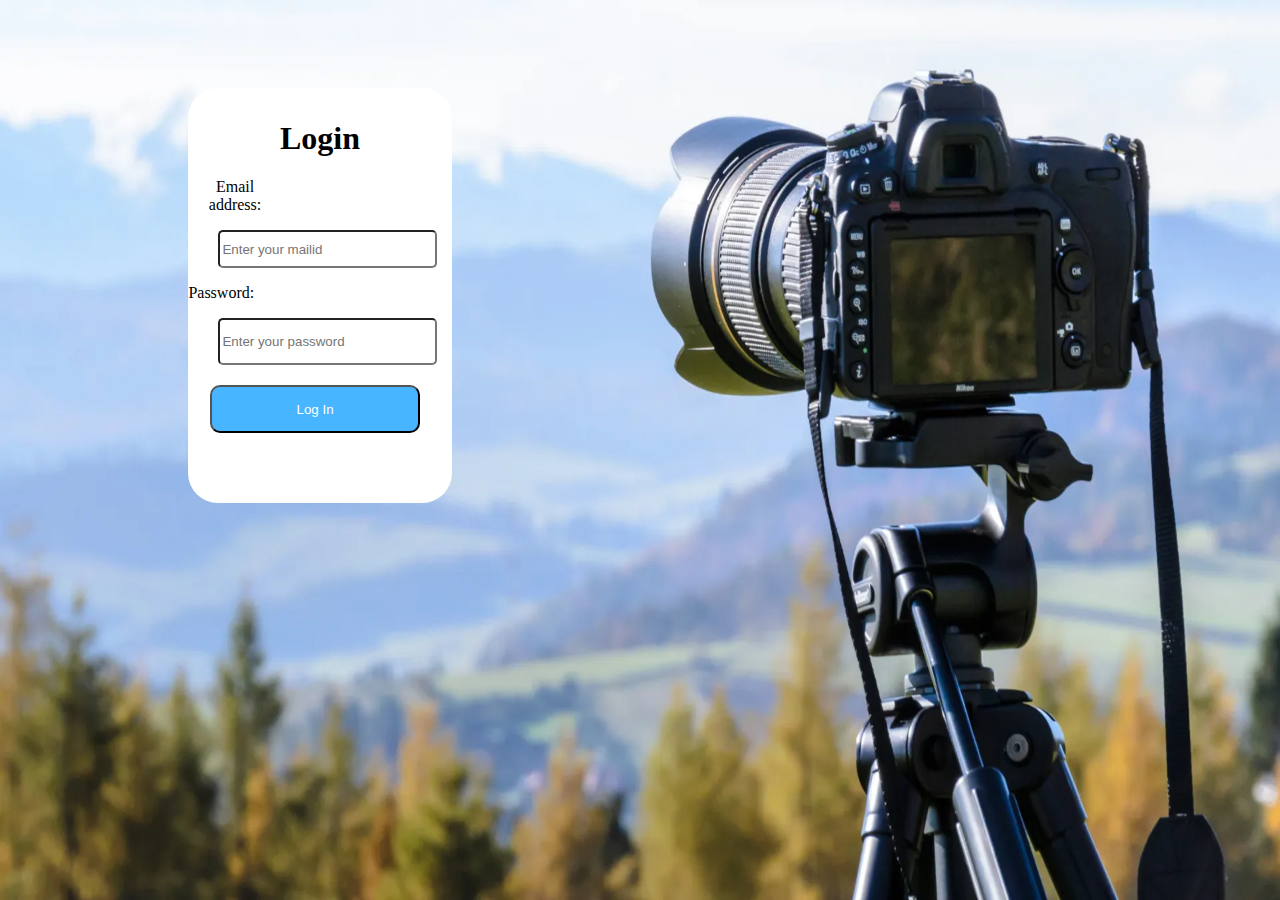
<file: inde.html>
<!DOCTYPE html>
<html lang="en">
<head>
    <meta charset="UTF-8">
    <meta http-equiv="X-UA-Compatible" content="IE=edge">
    <meta name="viewport" content="width=device-width, initial-scale=1.0">
    <link rel="stylesheet" href="styl.css">
    <title>The great furnitures</title>
</head>
<body>
    <div class="img-1">
        <div class="front">
        <div class="login">
            <h1 class="log">Login</h1>
            <p class="email">Email address:</p>
            <div class="e-m">
            <input id="mail" class="email-in" type="text" placeholder = "Enter your mailid">
            <span id="email-error"></span>
            </div>
            <p class="password">Password:</p>
            <input id="password" class="password-in" type="text" placeholder = "Enter your password">
            <span id="email-error-1"></span>
            <a class="btn" href="index.html"><button class="but" onclick="check()">Log In</button></a>
        </div>
        </div>
    </div>
    <script defer src="inde.js"></script>
</body>
</html>
</file>
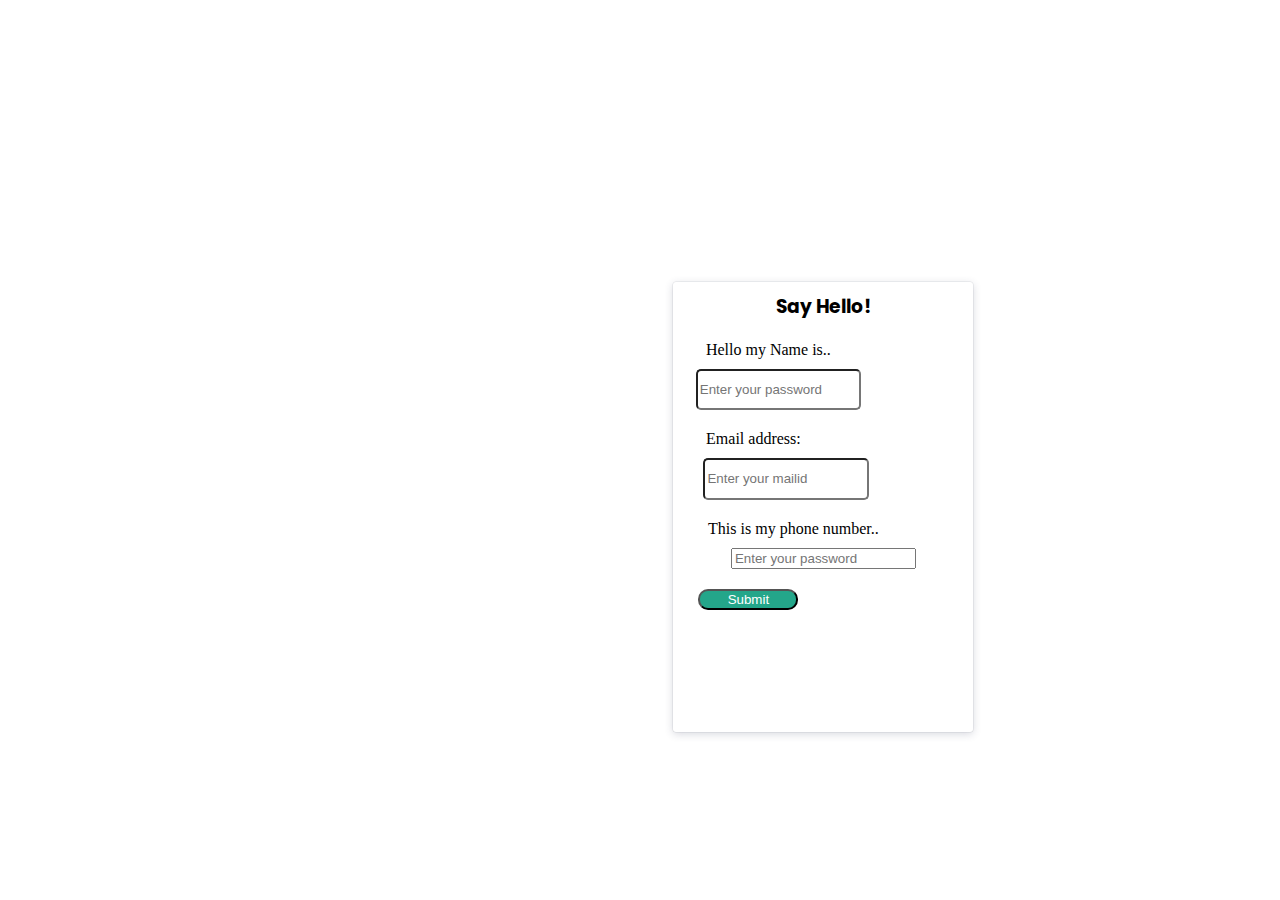
<file: index1.html>
<!DOCTYPE html>
<html lang="en">
<head>
    <meta charset="UTF-8">
    <meta http-equiv="X-UA-Compatible" content="IE=edge">
    <meta name="viewport" content="width=device-width, initial-scale=1.0">
    <title>Form Page</title>
    <link rel="stylesheet" href="style1.css">
    <link rel="preconnect" href="https://fonts.googleapis.com">
<link rel="preconnect" href="https://fonts.gstatic.com" crossorigin>
<link href="https://fonts.googleapis.com/css2?family=Anton&family=Open+Sans&family=Playfair+Display+SC&family=Poppins&family=Prompt&family=Roboto:wght@300;400&display=swap" rel="stylesheet">
    <link href="https://cdn.jsdelivr.net/npm/bootstrap@5.3.0-alpha3/dist/css/bootstrap.min.css" rel="stylesheet" integrity="sha384-KK94CHFLLe+nY2dmCWGMq91rCGa5gtU4mk92HdvYe+M/SXH301p5ILy+dN9+nJOZ" crossorigin="anonymous">
<script src="https://cdn.jsdelivr.net/npm/bootstrap@5.3.0-alpha3/dist/js/bootstrap.bundle.min.js" integrity="sha384-ENjdO4Dr2bkBIFxQpeoTz1HIcje39Wm4jDKdf19U8gI4ddQ3GYNS7NTKfAdVQSZe" crossorigin="anonymous"></script>
<script src="https://cdn.jsdelivr.net/npm/@popperjs/core@2.11.7/dist/umd/popper.min.js" integrity="sha384-zYPOMqeu1DAVkHiLqWBUTcbYfZ8osu1Nd6Z89ify25QV9guujx43ITvfi12/QExE" crossorigin="anonymous"></script>
<script src="https://cdn.jsdelivr.net/npm/bootstrap@5.3.0-alpha3/dist/js/bootstrap.min.js" integrity="sha384-Y4oOpwW3duJdCWv5ly8SCFYWqFDsfob/3GkgExXKV4idmbt98QcxXYs9UoXAB7BZ" crossorigin="anonymous"></script>
</head>
<body>
     <div class="img-1">
        <div class="front">
            <div class="top">
            <h2 class="log">SAY HELLO TO US</h2>
            <p class="log-para">
                If you are interested in having us to capture an engagement / wedding, or even some portraits for you both, please fill out this form below. We look forward to hearing from you!
              </p>
            </div>
        <div class="login">
            <form name="myform">
            <h3 class="say">Say Hello!</h3>
            <p id="name" class="password">Hello my Name is..</p>
            <input id="names" name="fname" class="password-in" type="text" placeholder = "Enter your password">
            <span id="email-error-1"></span>
            <p class="email">Email address:</p>
            <div class="e-m">
            <input id="mail" class="email-in" type="text" placeholder = "Enter your mailid">
            <span id="email-error"></span>
            </div>
            <p id="phone" class="password">This is my phone number..</p>
            <input class="phone" id="password" class="password-in" type="number" placeholder = "Enter your password">
            <span id="email-error-1"></span>
            <button class="but" onclick="check()">Submit</button>
            </form>
        </div>
        </div>
    </div>
</body>
</html>
</file>
<file: styl.css>
.img-1{
  height: 100vh;
  width: 100vw;
  margin: 0%;
  text-align: center;
  background: url('photo.webp');
  background-size: 100% 100%;
  background-repeat: no-repeat;
  overflow:hidden;
}
.e-m{
  display: flex;
  flex-direction: column;
  text-align: left;
}
#email-error{
  text-align: left;
  color: #FF0303;
  padding-left: 30px;
}
#email-error-1{
  text-align: left;
  color: #FF0303;
  padding-left: 30px;
}
body{   
  margin-top: 0%;
  margin-bottom: 0%;
  margin-left: 0%;
  margin-right: 0%;
}
.email-in{
  background-color: #FFFFFF;
    width: 80%;
    border-radius: 5px;
    height: 10%;
    height: 32px;
    margin-left: 30px;
}
.password-in{
  background-color: #FFFFFF;
    width: 80%;
    border-radius: 5px;
    height: 10%;
    margin-left: 30px;
}
.email{
  color: black;
  margin-right: 170px;
}
.password{
  color: black;
  margin-right: 200px;
}
.log{
  color: black;
}
.login{
  height: 45%;
  width: 25%;
  margin-top: 50px;
  padding-top: 10px;
  background-color: #FFFFFF;
  border-radius: 30px;
}
.but{
    width: 80%;
    height: 12%;
    background-color: #47B5FF;
    color: #fff;
    border-radius: 10px;
    margin-top: 20px;
    margin-right: 10px;
}
.front{
  height: 100%;
  padding-top: 100px;
  margin-left: 150px;
  display: flex;
  flex-direction: column;
  text-align: center;
  align-items: normal;
  padding: 3%;
}
input:hover{
  border-color: #47B5FF;
}
</file>
<file: style1.css>
.img-1{
  height: 100vh;
  width: 100vw;
  margin: 0%;
  text-align: center;
  background: url('	https://wevaphotography.com/wp-content/uploads/2020/10/08_DSC09318.jpg');
  background-size: 100% 100%;
  background-repeat: no-repeat;
  overflow:hidden;
}
body{   
  margin-top: 0%;
  margin-bottom: 0%;
  margin-left: 0%;
  margin-right: 0%;
}
.email-in{
  background-color: #FFFFFF;
    border-radius: 5px;
    margin-left: 30px;
    height: 35.2px;
    width: 157.2px;
}
.password-in{
  background-color: #FFFFFF;
    border-radius: 5px;
    margin-right: 90px;
    height: 35.2px;
    width: 157.2px;
}
.email{
  color: black;
  margin-right: 140px;
  margin-top: 20px;
  margin-bottom: 10px;
}
.password{
  color: black;
  margin-right: 180px;
  margin-bottom: 10px;
}
#phone{
    color: black;
  margin-right: 180px;
  margin-bottom: 10px;
  width: 200px;
  margin-top: 20px;
  margin-left: 20px;
}
#name{
    color: black;
    margin-right: 180px;
    width: 170px;
    margin-left: 10px;
    margin-bottom: 10px;
    margin-top: 20px;
}
.top{
    display: flex;
    text-align: center;
    align-items: center;
    flex-direction: column;
}
.log-para{
    font-family: EBGaramond Italic;
    font-size: 1.25rem;
    letter-spacing: 0em;
    word-spacing: 0em;
    line-height: 1.4em;
    text-transform: none;
    font-weight: normal;
    color: #fff;
    width: 400px;
}
.say{
    font-family: 'Poppins', sans-serif;
    margin-top: 10px;
}
.log{
    font-family: 'Playfair Display SC', serif;
    font-size: 1.875rem;
    letter-spacing: 0em;
    word-spacing: 0em;
    line-height: 1.4em;
    text-transform: none;
    color: #fff;
    font-weight: normal;
}
.login{
  background: #fff;
    box-shadow: 0 0 0 0.5px rgba(0,20,40,.1), 0 2px 8px 0 rgba(50,55,90,.2);
    -webkit-border-radius: 3px;
    -moz-border-radius: 3px;
    border-radius: 3px;
  margin-left: 485px;
  width: 300px;
  height: 450px;
}
.but{
    width: 100px;
    height: 12%;
    background-color: #24A68A;
    color: #fff;
    border-radius: 10px;
    margin-top: 20px;
    margin-right: 150px;
}
.front{
  height: 100%;
  padding-top: 100px;
  margin-left: 150px;
  display: flex;
  flex-direction: column;
  text-align: center;
  align-items: normal;
  padding: 3%;
}
input:hover{
  border-color: #24A68A;
}
.e-m{
  display: flex;
  flex-direction: column;
  text-align: left;
}
</file>
